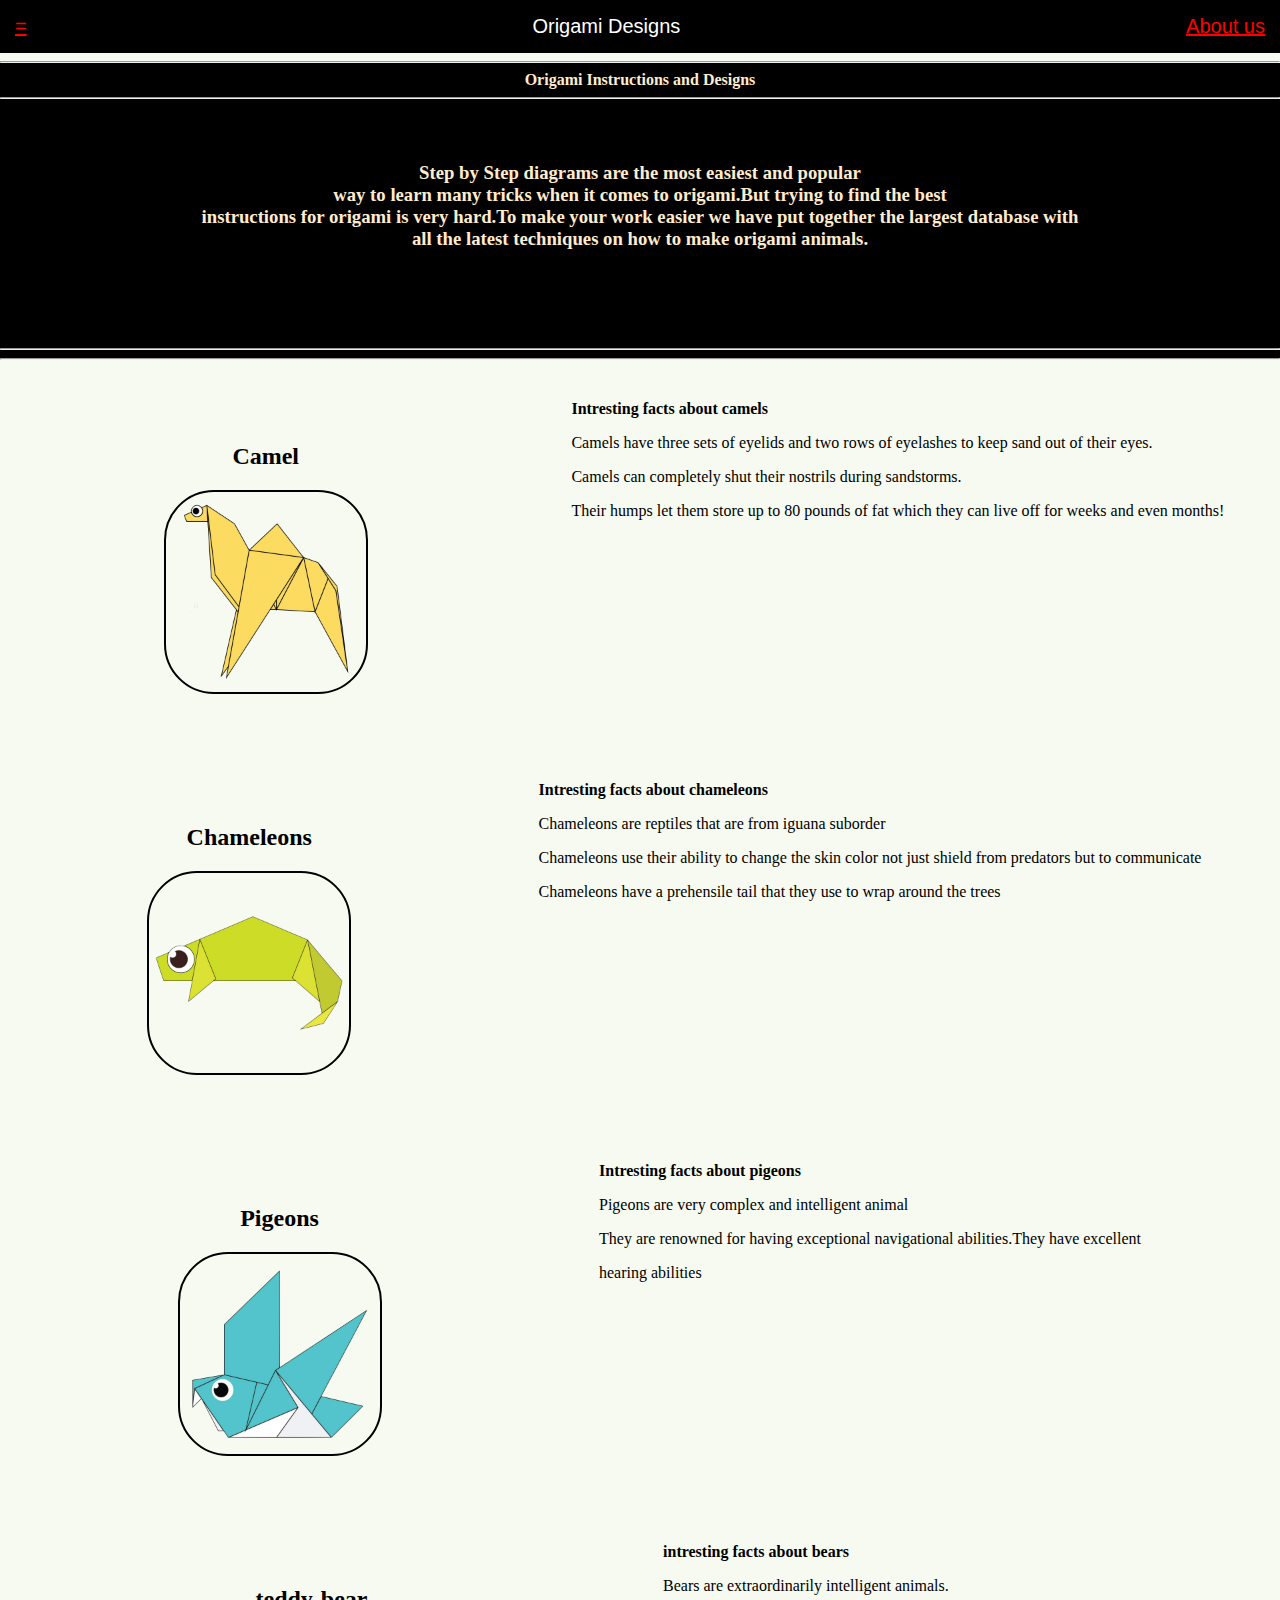
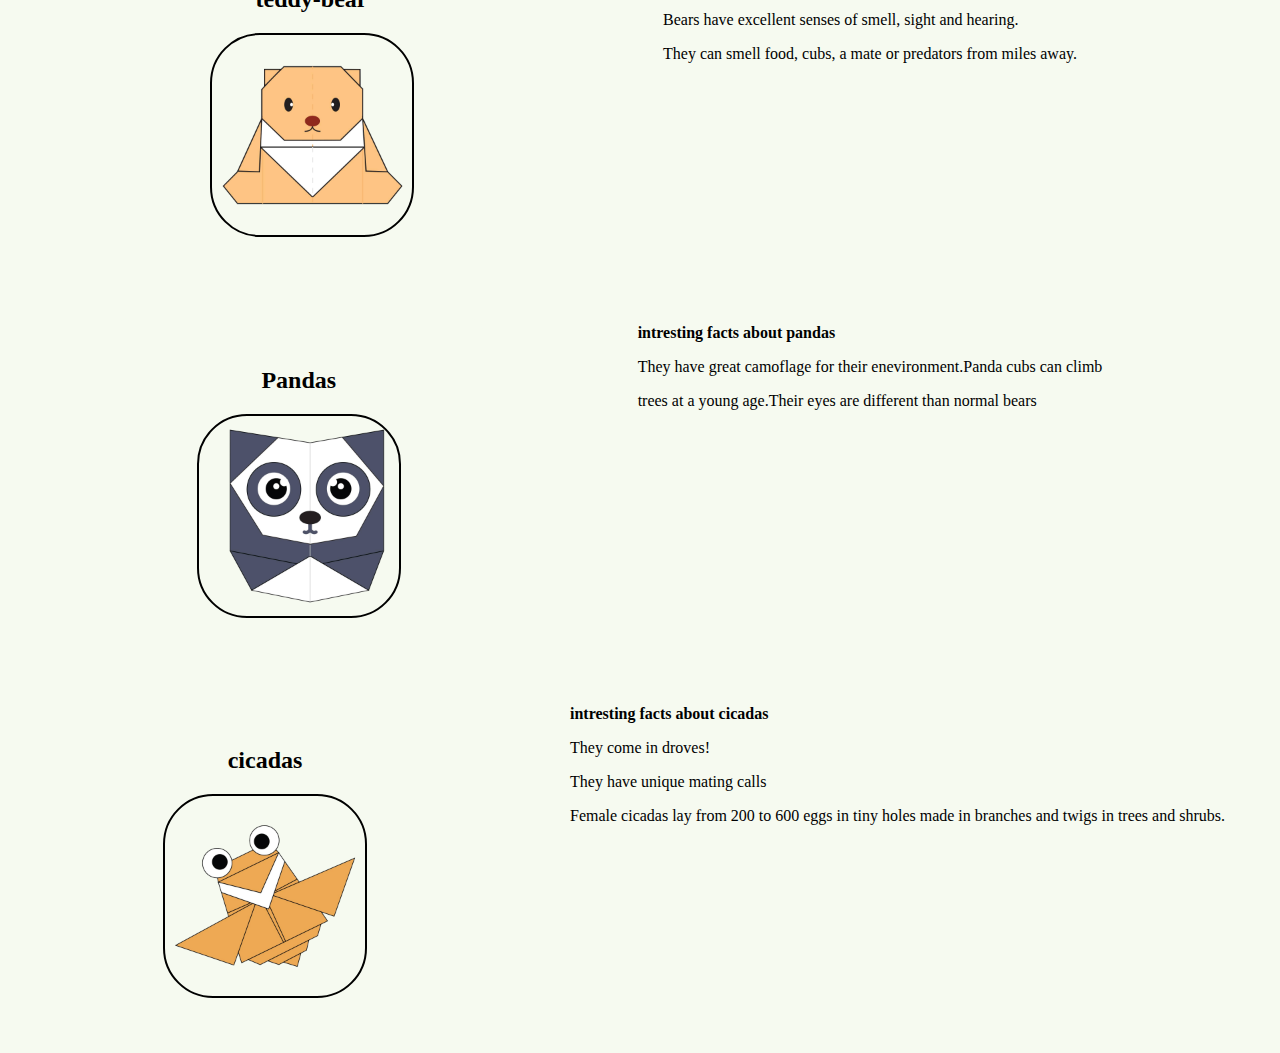
<file: index.html>
<!DOCTYPE html>
<html>
<head>
<title>Die Origami-Seite</title>
<style>

</style>
</head>

<link rel = "stylesheet"
type = "text/css" 
href="style.css"/>
<body>
<div class ="header">
    <div class = "menu">
    <div><a href="#">=</a></div>
    
        <center>
         <div>Origami Designs</div>
         
        </center> 
     <div><a href = "about.html">About us </a></div>
    </div>

<div class ="bodyImg">
<hr>
<b><center>
    Origami Instructions and Designs
</b>
<hr>
<h3><br>
    <br>
    
    Step by Step diagrams are the most easiest and popular <br>
    way to learn many tricks when it comes to 
    origami.But trying to find the best <br>
    instructions for origami is very hard.To make your work easier we have 
    put together the largest database with <br>
    all the latest techniques on how to make origami animals.
    </center>
    <br>
<br>
<br>
<br>

<hr>
<hr>
</h3>
</div>
</div>
<div class ="grid">
    <div class = "Origami">
        <center>
<p><h2>Camel</h2></p>
<a href="http://origami.me/camel/"> <img src = "camel.png"height ="200" width = "200">  </a>
</center></div>
<ol>
<p><b>Intresting facts about camels</b></p>
<p>Camels have three sets of eyelids and two rows of eyelashes to keep sand out of their eyes.</p>
<p>Camels can completely shut their nostrils during sandstorms.</p>
<p>Their humps let them store up to 80 pounds of fat which they can live off for weeks and even months!</p>
</ol>

<div class = "Origami">
<p></p>
<center>
<p><h2>Chameleons</h2></p>
<a href="http://origami.me/chameleon/"> <img src = "chameleon.png"height ="200" width = "200" ></a>
</center></div>
<ol>
<p><b>Intresting facts about chameleons</b></p>
<p>Chameleons are reptiles that are from iguana suborder </p>
<p>Chameleons use their ability to change the skin color not just shield from predators but to communicate</p>
<p>Chameleons have a prehensile tail that they use to wrap around the trees </p>
</ol>
 <p></p>

 <div class = "Origami">
 <center>
 <p><h2>Pigeons</h2></p>
<a href="http://origami.me/pigeon/"><img src = "pigeon.png" height ="200" width = "200" ></a>
</center></div>
<ol>
<p><b>Intresting facts  about pigeons</b></p>
<p>Pigeons are very complex and intelligent animal</p>
<p>They are renowned for having exceptional navigational abilities.They have excellent</p>
<p> hearing abilities</p>
</ol>
<p></p>

<div class = "Origami">
<center>
<p><h2>teddy-bear</h2></p>
<a href="http://origami.me/teddy-bear/"> <img src = "teddy.png"height ="200" width = "200" ></a>
</center></div>
<ol>
<p><b>intresting facts  about bears</b></p>
<p>Bears are extraordinarily intelligent animals. </p>
<p>Bears have excellent senses of smell, sight and hearing.</p>
<p> They can smell food, cubs, a mate or predators from miles away.</p>
</ol>

<p></p>
<div class = "Origami">
<center>
<p><h2>Pandas</h2></p>
 <a href="http://origami.me/panda/"><img src = "panda.png" height ="200" width = "200" ></a>
</center></div>
<ol>
<p><b>intresting facts  about pandas</b></p>
<p> They have great camoflage for their enevironment.Panda cubs can climb </p>
<p>trees at a young age.Their eyes are different than normal bears</p>
<p>  </p>
</ol>
<p></p>
<div class = "Origami">
<center>
    
 <p><h2>cicadas</h2></p>
<a href="http://origami.me/flying-cicada/"><img src = "cicada.png" height ="200" width = "200" ></a>
</center></div>

<ol>
    
<p><b>intresting facts  about cicadas</b></p>
<p>They come in droves!</p>
<p>They have unique mating calls</p>
<p>Female cicadas lay from 200 to 600 eggs in tiny holes made in branches and twigs in trees and shrubs.</p>
</ol>

</div>
</body>
</html>
</file>
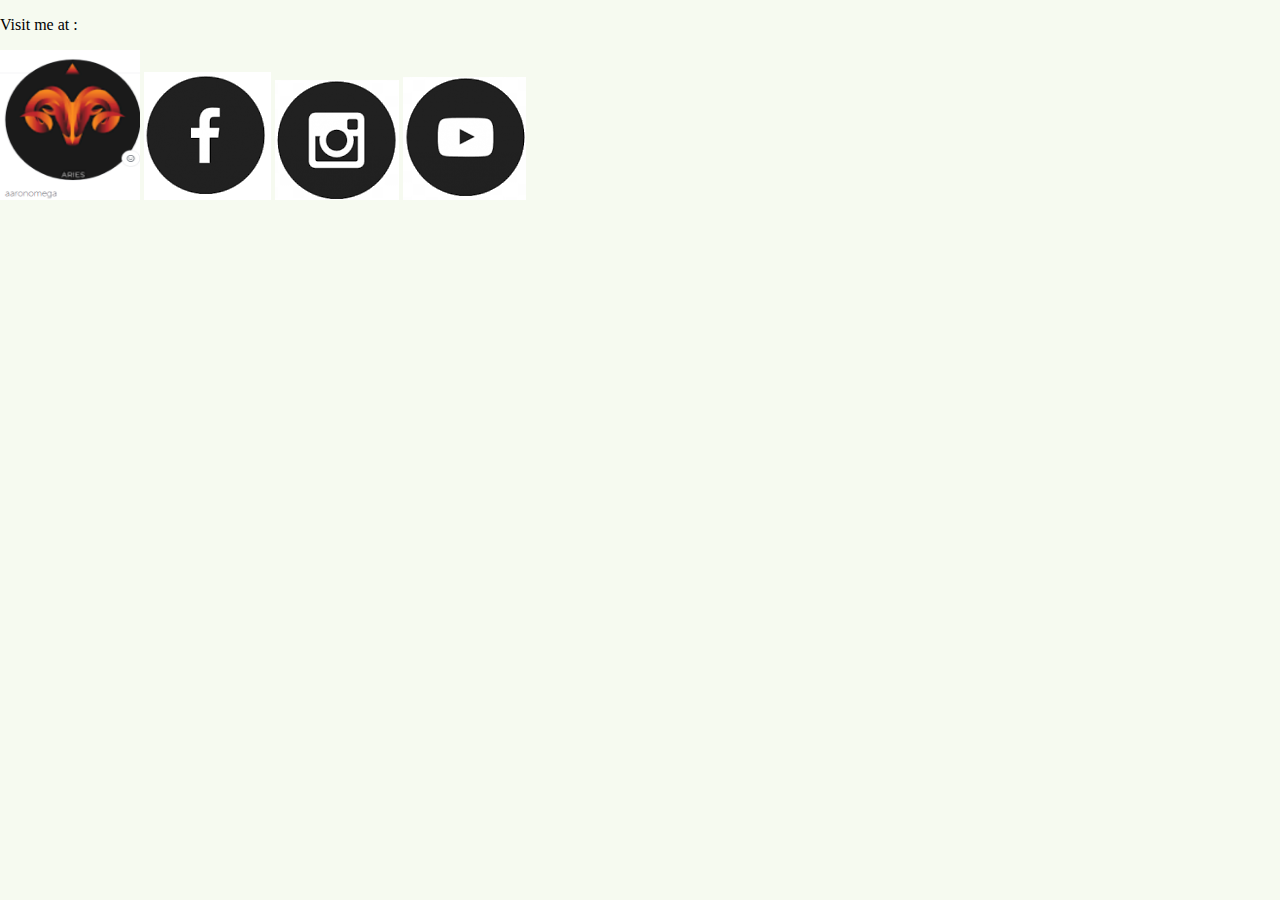
<file: about.html>
<!DOCTYPE html>
<html>
<head>
    <title>
        About us
    </title>
</head>
<link rel = "stylesheet"
type = "text/css" 
href="style.css"/>
<body>
<p>Visit me at :</p>
<a href="https://github.com/aaronomega"><img src="download.png"height = "150 "width = "140"></a>
<a href="https://www.facebook.com/"><img src="fb.png" ></a>
<a href="https://www.instagram.com/"><img src="insta.png" ></a>
<a href="www.youtube.com"><img src="youtube.png"></a>
</body>
</html>
</file>
<file: style.css>
.menu{
    display: flex;
    justify-content: space-between;
    background-color: black;
    padding: 15px;
    font-size:20px ;
    font-family: sans-serif;
    font-weight: 400;
    color: rgb(255, 255, 255);


}
a {
    color:white;
}
.bodyImg{
    background-color: black;
    color: blanchedalmond;
}
body{
background-color: rgb(246, 250, 240);
margin: 0px;
justify-content: space-between;
}
.grid{
    display: flex;
    flex-wrap: wrap;
    justify-content: space-evenly;
}

.grid img{
    display:flex;
    flex-wrap: wrap;
    justify-content:space-between;
    border:2px solid black;
    border-radius: 50px;

}
.Origami{
    border-radius: 20px ;
    background-color: rgb(246, 250, 240);
    padding:30px;
    margin : 25px;
    width:310px;
    font-family: fantasy;
}
.Origami{
    position: relative;
    
}

.Origami p{
    position: absolute;
    top:50%;
    left:50%;
    transform: translate(-50%,-50%);
    opacity:0;
}
.Origami:hover img{
  transform:scale(1.2);  
}
a:visited{
    color:blue;
}
a:link{
    color: red;
}
</file>
